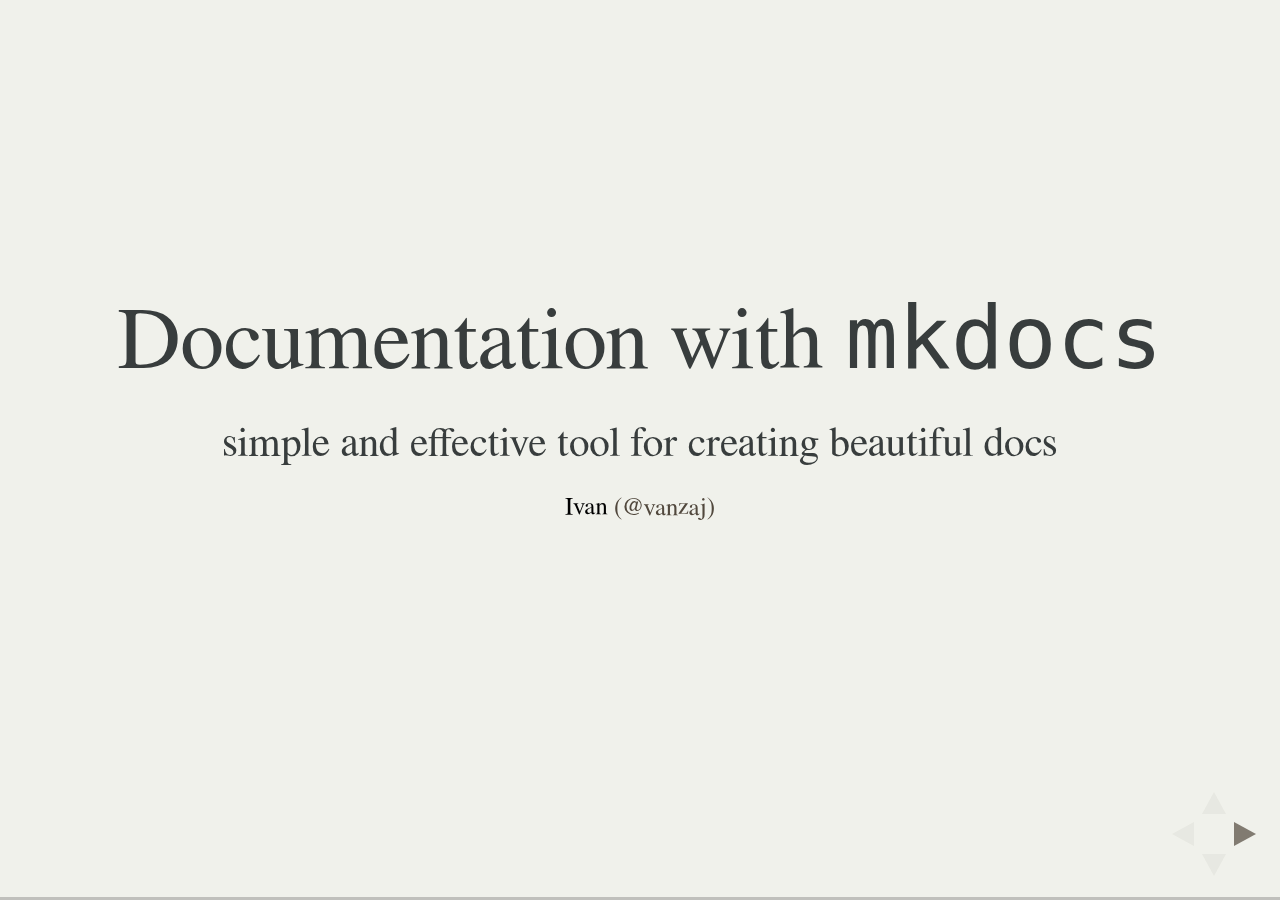
<file: index.html>
<!doctype html>
<html lang="en">

  <head>
    <meta charset="utf-8">

    <title>Documentation with mkdocs</title>

    <meta name="description" content="PyLadiesSG workshop on writing and managing docs using Markdown, mkdocs and git">
    <meta name="author" content="Ivan <@vanzaj>">

    <meta name="apple-mobile-web-app-capable" content="yes" />
    <meta name="apple-mobile-web-app-status-bar-style" content="black-translucent" />

    <meta name="viewport" content="width=device-width, initial-scale=1.0, maximum-scale=1.0, user-scalable=no, minimal-ui">

    <link rel="stylesheet" href="css/reveal.css">
    <link rel="stylesheet" href="css/custom.css">
    <link rel="stylesheet" href="css/theme/serif.css" id="theme">

    <!-- Code syntax highlighting -->
    <link rel="stylesheet" href="css/zenburn.css">

    <!-- Printing and PDF exports -->
    <script>
      var link = document.createElement( 'link' );
      link.rel = 'stylesheet';
      link.type = 'text/css';
      link.href = window.location.search.match( /print-pdf/gi ) ? 'css/print/pdf.css' : 'css/print/paper.css';
      document.getElementsByTagName( 'head' )[0].appendChild( link );
    </script>

    <!--[if lt IE 9]>
    <script src="js/html5shiv.js"></script>
    <![endif]-->
  </head>

  <body>

    <div class="reveal">

      <!-- Any section element inside of this container is displayed as a slide -->
      <div class="slides">
        <section>
          <h2>Documentation with <code>mkdocs</code></h2>
          <h4>simple and effective tool for creating beautiful docs</h4>
          <p>
          <small>Ivan <a href="http://github.com/vanzaj">(@vanzaj)</a></small>
          </p>
        </section>

        <section data-markdown>
          <script type="text/template">
            ## Plan

            1. why bother
            2. documentation as code
            3. getting started with `mkdocs`
            4. `git` 101
            5. more `mkdocs`
            6. publishing on github
          </script>
        </section>

        <section data-background="#222">
          <img src="img/djuna_barnes.jpg" class="stretch"
               alt="force feeding" >
        </section>

      <section>
        <section>
          <img src="img/wtf-per-min.png" class="stretch"
               alt="code quality measure" >
        </section>

        <section>
          <h4><a href="http://www.slideshare.net/coordt/documentation-driven-development">
              Documentation Driven Development</a></h4>
          <img src="img/ddd.png" class="stretch"
               alt="Documentation Driven Development">
        </section>

        <section>
          <h4>Readme Driven Development</h4>
          <img src="img/rdd.png" class="stretch"
               alt="Readme Driven Development">
        </section>

        <section data-markdown>
          <script type="text/template">
            #### [Ch. 2 of "Test Driven Development with Python"](http://chimera.labs.oreilly.com/books/1234000000754/)

                from selenium import webdriver

                browser = webdriver.Firefox()

                # Edith has heard about a cool new online to-do app. She goes
                # to check out its homepage
                browser.get('http://localhost:8000')

                # She notices the page title and header mention to-do lists
                assert 'To-Do' in browser.title

                # She is invited to enter a to-do item straight away

                # She types "Buy peacock feathers" into a text box (Edith's hobby
                # is tying fly-fishing lures)

                # When she hits enter, the page updates, and now the page lists
                # "1: Buy peacock feathers" as an item in a to-do list
                ...
          </script>
        </section>

        <section>
          <h3>Write Greate Documentation</h3>
          <table><tr>
              <td class="valign-middle">
                <img src="img/jkm-writing-docs.png" style="width: 95%"
                     alt="Jacob talking about docs writing">
              </td>
              <td class="valign-middle">
                <blockquote>
                  <p>"... great documentation is what drives developer adoption."</p>
                  <p><cite>&mdash; Jacob Kaplan-Moss</cite></p>
                </blockquote>
              </td>
            </tr></table>
        </section>

        <section>
          <h2>Django...</h2>
          &nbsp; <br />
          <ul>
            <li>~80,000 lines of Python</li>
            <li>~120,000 lines of English</li>
            <li>4x the length of the New Testament</li>
            <li>2x the length of Infinite Jest</li>
          </ul>
        </section>

        <section>
          <h2><a href="https://jacobian.org/writing/what-to-write/">What to write</a></h2>
          &nbsp; <br />
          <ul>
            <li>step-by-step tutorials</li>
            <li>overviews and topical guides</li>
            <li>low-level reference material</li>
          </ul>
          &nbsp;<br />
          <blockquote>
             Auto-generated documentation is almost worthless...
             most of the time it’s easier just to read the source than to navigate
             the bullshit that these autodoc tools produce.
          </blockquote>
        </section>

        <section>
          <a href="http://www.writethedocs.org">
          <img src="img/wtd-home.png" class="stretch"
               alt="Write the docs home page">
          </a>
        </section>
      </section>

      <section>
        <section>
          <a href="https://docs.python.org/">
          <img src="img/python-docs-sphinx.png" class="stretch"
                 alt="Python docs with Sphinx">
          </a>
        </section>

        <section>
          <a href="http://sphinx-doc.org">
          <img src="img/sphinx-home.png" class="stretch"
               alt="Sphinx project home page">
          </a>
        </section>

        <section>
          <a href="http://docutils.sourceforge.net/rst.html">
          <img src="img/rst-docutils.png" class="stretch"
               alt="ReStructuredText home page">
          </a>
        </section>

        <section>
          <a href="https://read-the-docs.readthedocs.org/">
          <img src="img/rtd-theme.png" class="stretch"
               alt="Read The Docs theme">
          </a>
        </section>

        <section>
          <a href="http://www.mkdocs.org">
          <img src="img/mkdocs-home.png" class="stretch"
               alt="MkDocs project home page">
          </a>
        </section>
      </section>

      <section>
        <section>
          <h2>Documentation as code</h2>
          <ul>
            <li>treat it as a separate project</li>
            <li>separate content from presentation</li>
            <li>must be under version control</li>
            <li>automate processing &amp; publishing steps</li>
          </ul>
        </section>

        <section>
          <a href="http://pugs.org.sg">
          <img src="img/pugs-github.png" class="stretch"
               alt="PUGS home page">
          </a>
        </section>
      </section>

      <section>
        <section data-markdown>
          <script type="text/template">
          ## Docs project setup

          Install

              $ mkvirtualenv aproj
              $ pip install mkdocs

          Initialize

              $ cd some/proj/dir
              $ mkdocs new aproj-docs

          Check

              $ cd aproj-docs
              $ mkdocs serve
              INFO    -  Building documentation...
              [I 150922 00:04:08 server:271] Serving on http://127.0.0.1:8000

          </script>
        </section>

        <section data-markdown>
          <script type="text/template">
          ## Structure

          * configuation file ([yaml](http://yaml.org/))
          * actual content inside `docs/` ([markdown](http://daringfireball.net/projects/markdown/))


              $ tree
              .
              ├── docs
              │   └── index.md
              └── mkdocs.yml

          </script>
        </section>

        <section data-markdown>
          <script type="text/template">
          ## Config file

              $ cat mkdocs.yml

              site_name: Fancy project
              theme: readthedocs
              pages:
                - Home: index.md
                - About: about.md
            </script>
        </section>

        <section data-markdown>
          <script type="text/template">
          ## Building

              $ mkdocs build
              $ tree -L 2
              .
              ├── docs
              │   ├── about.md
              │   └── index.md
              ├── mkdocs.yml
              └── site
                  ├── about
                  ├── css
                  ├── fonts
                  ├── img
                  ├── index.html
                  ├── js
                  ├── license
                  ├── mkdocs
                  ├── search.html
                  └── sitemap.xml
            </script>
        </section>

        <section>
          <h2>Things to try</h2>
          <ul>
            <li>files organization in subsections</li>
            <li>links to internal pages</li>
            <li>links to internal images</li>
          </ul>
        </section>
      </section>

      <section>
        <section>
          <img src="img/git_all_the_things.png" class="stretch"
               alt="GIT all the things">
        </section>
        <section>
          <a href="https://try.github.io/">
          <img src="img/try-git.png" class="stretch"
               alt="try git">
          </a>
        </section>
        <section data-markdown>
          <script type="text/template">
          ## Back to docs project

              $ cd $docs-proj
              $ ls
              docs       mkdocs.yml

              $ git init
              $ git add .
              $ git status
              $ git commit -m 'First commit'
          </script>
        </section>
        <section data-markdown>
          <script type="text/template">
          ## Publish on GitHub pages

              $ ssh -T git@github.com
              Hi vanzaj! You ve successfully authenticated...

              # create a new repo on github

              $ git remote add origin $repo_url
              $ git push -u origin master
              $ mkdocs gh-deploy

          </script>
        </section>
      </section>
      </div> <!-- .slides -->
    </div> <!-- .reveal -->

    <script src="js/head.min.js"></script>
    <script src="js/reveal.js"></script>
    <script>
      // Full list of configuration options available at:
      // https://github.com/hakimel/reveal.js#configuration
      Reveal.initialize({
        controls: true,
        progress: true,
        history: true,
        center: true,
        transition: 'slide', // none/fade/slide/convex/concave/zoom
        // Optional reveal.js plugins
        dependencies: [
          { src: 'js/classList.js', condition: function() { return !document.body.classList; } },
          { src: 'js/markdown/marked.js', condition: function() { return !!document.querySelector( '[data-markdown]' ); } },
          { src: 'js/markdown/markdown.js', condition: function() { return !!document.querySelector( '[data-markdown]' ); } },
          { src: 'js/highlight/highlight.js', async: true, condition: function() { return !!document.querySelector( 'pre code' ); }, callback: function() { hljs.initHighlightingOnLoad(); } },
          { src: 'js/zoom-js/zoom.js', async: true },
          { src: 'js/notes/notes.js', async: true }
        ]
      });
    </script>
  </body>
</html>
</file>
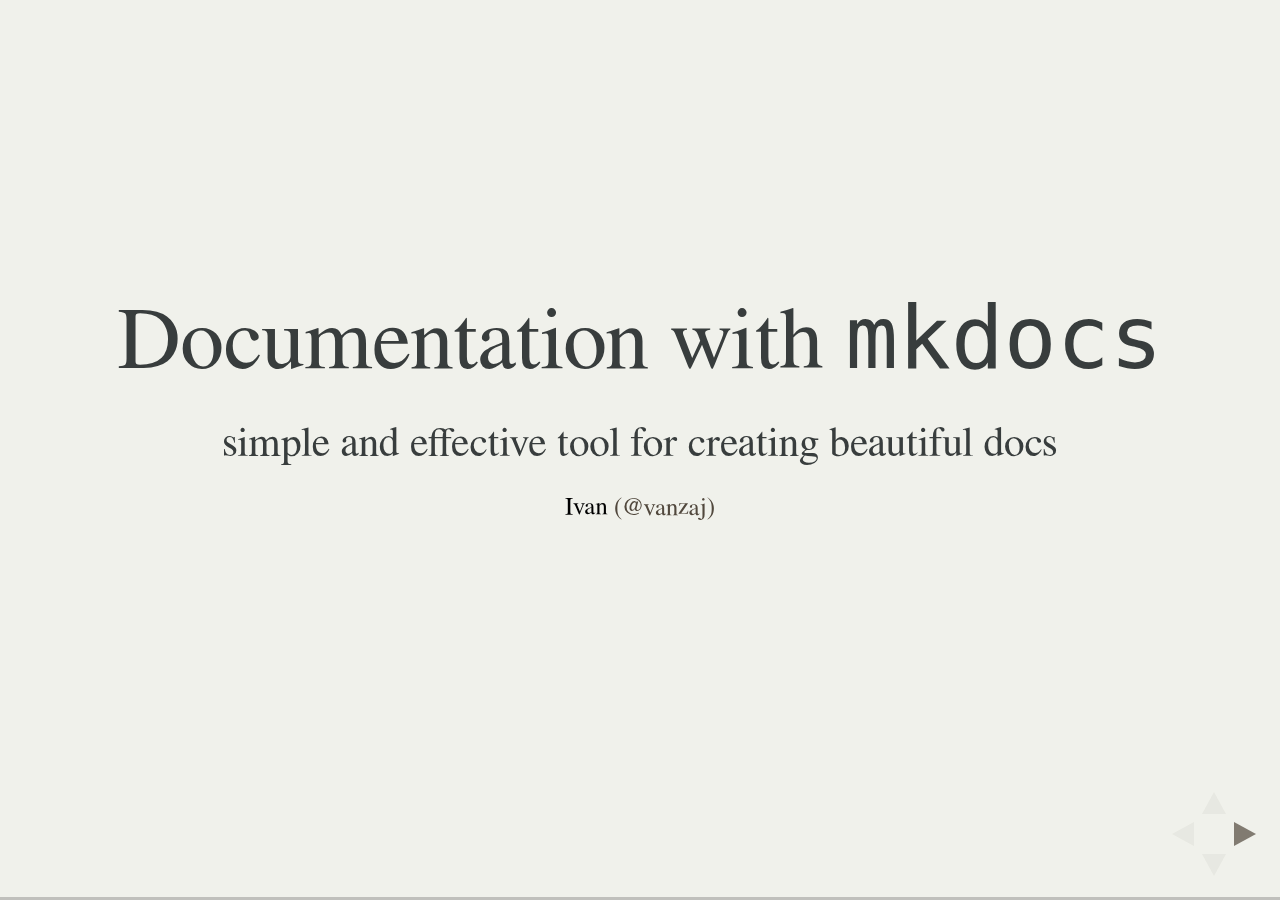
<file: slides/index.html>
<!doctype html>
<html lang="en">

  <head>
    <meta charset="utf-8">

    <title>Documentation with mkdocs</title>

    <meta name="description" content="PyLadiesSG workshop on writing and managing docs using Markdown, mkdocs and git">
    <meta name="author" content="Ivan <@vanzaj>">

    <meta name="apple-mobile-web-app-capable" content="yes" />
    <meta name="apple-mobile-web-app-status-bar-style" content="black-translucent" />

    <meta name="viewport" content="width=device-width, initial-scale=1.0, maximum-scale=1.0, user-scalable=no, minimal-ui">

    <link rel="stylesheet" href="css/reveal.css">
    <link rel="stylesheet" href="css/custom.css">
    <link rel="stylesheet" href="css/theme/serif.css" id="theme">

    <!-- Code syntax highlighting -->
    <link rel="stylesheet" href="css/zenburn.css">

    <!-- Printing and PDF exports -->
    <script>
      var link = document.createElement( 'link' );
      link.rel = 'stylesheet';
      link.type = 'text/css';
      link.href = window.location.search.match( /print-pdf/gi ) ? 'css/print/pdf.css' : 'css/print/paper.css';
      document.getElementsByTagName( 'head' )[0].appendChild( link );
    </script>

    <!--[if lt IE 9]>
    <script src="js/html5shiv.js"></script>
    <![endif]-->
  </head>

  <body>

    <div class="reveal">

      <!-- Any section element inside of this container is displayed as a slide -->
      <div class="slides">
        <section>
          <h2>Documentation with <code>mkdocs</code></h2>
          <h4>simple and effective tool for creating beautiful docs</h4>
          <p>
          <small>Ivan <a href="http://github.com/vanzaj">(@vanzaj)</a></small>
          </p>
        </section>

        <section data-markdown>
          <script type="text/template">
            ## Plan

            1. why bother
            2. documentation as code
            3. getting started with `mkdocs`
            4. `git` 101
            5. more `mkdocs`
            6. publishing on github
          </script>
        </section>

        <section data-background="#222">
          <img src="img/djuna_barnes.jpg" class="stretch"
               alt="force feeding" >
        </section>

      <section>
        <section>
          <img src="img/wtf-per-min.png" class="stretch"
               alt="code quality measure" >
        </section>

        <section>
          <h4><a href="http://www.slideshare.net/coordt/documentation-driven-development">
              Documentation Driven Development</a></h4>
          <img src="img/ddd.png" class="stretch"
               alt="Documentation Driven Development">
        </section>

        <section>
          <h4>Readme Driven Development</h4>
          <img src="img/rdd.png" class="stretch"
               alt="Readme Driven Development">
        </section>

        <section data-markdown>
          <script type="text/template">
            #### [Ch. 2 of "Test Driven Development with Python"](http://chimera.labs.oreilly.com/books/1234000000754/)

                from selenium import webdriver

                browser = webdriver.Firefox()

                # Edith has heard about a cool new online to-do app. She goes
                # to check out its homepage
                browser.get('http://localhost:8000')

                # She notices the page title and header mention to-do lists
                assert 'To-Do' in browser.title

                # She is invited to enter a to-do item straight away

                # She types "Buy peacock feathers" into a text box (Edith's hobby
                # is tying fly-fishing lures)

                # When she hits enter, the page updates, and now the page lists
                # "1: Buy peacock feathers" as an item in a to-do list
                ...
          </script>
        </section>

        <section>
          <h3>Write Greate Documentation</h3>
          <table><tr>
              <td class="valign-middle">
                <img src="img/jkm-writing-docs.png" style="width: 95%"
                     alt="Jacob talking about docs writing">
              </td>
              <td class="valign-middle">
                <blockquote>
                  <p>"... great documentation is what drives developer adoption."</p>
                  <p><cite>&mdash; Jacob Kaplan-Moss</cite></p>
                </blockquote>
              </td>
            </tr></table>
        </section>

        <section>
          <h2>Django...</h2>
          &nbsp; <br />
          <ul>
            <li>~80,000 lines of Python</li>
            <li>~120,000 lines of English</li>
            <li>4x the length of the New Testament</li>
            <li>2x the length of Infinite Jest</li>
          </ul>
        </section>

        <section>
          <h2><a href="https://jacobian.org/writing/what-to-write/">What to write</a></h2>
          &nbsp; <br />
          <ul>
            <li>step-by-step tutorials</li>
            <li>overviews and topical guides</li>
            <li>low-level reference material</li>
          </ul>
          &nbsp;<br />
          <blockquote>
             Auto-generated documentation is almost worthless...
             most of the time it’s easier just to read the source than to navigate
             the bullshit that these autodoc tools produce.
          </blockquote>
        </section>

        <section>
          <a href="http://www.writethedocs.org">
          <img src="img/wtd-home.png" class="stretch"
               alt="Write the docs home page">
          </a>
        </section>
      </section>

      <section>
        <section>
          <a href="https://docs.python.org/">
          <img src="img/python-docs-sphinx.png" class="stretch"
                 alt="Python docs with Sphinx">
          </a>
        </section>

        <section>
          <a href="http://sphinx-doc.org">
          <img src="img/sphinx-home.png" class="stretch"
               alt="Sphinx project home page">
          </a>
        </section>

        <section>
          <a href="http://docutils.sourceforge.net/rst.html">
          <img src="img/rst-docutils.png" class="stretch"
               alt="ReStructuredText home page">
          </a>
        </section>

        <section>
          <a href="https://read-the-docs.readthedocs.org/">
          <img src="img/rtd-theme.png" class="stretch"
               alt="Read The Docs theme">
          </a>
        </section>

        <section>
          <a href="http://www.mkdocs.org">
          <img src="img/mkdocs-home.png" class="stretch"
               alt="MkDocs project home page">
          </a>
        </section>
      </section>

      <section>
        <section>
          <h2>Documentation as code</h2>
          <ul>
            <li>treat it as a separate project</li>
            <li>separate content from presentation</li>
            <li>must be under version control</li>
            <li>automate processing &amp; publishing steps</li>
          </ul>
        </section>

        <section>
          <a href="http://pugs.org.sg">
          <img src="img/pugs-github.png" class="stretch"
               alt="PUGS home page">
          </a>
        </section>
      </section>

      <section>
        <section data-markdown>
          <script type="text/template">
          ## Docs project setup

          Install

              $ mkvirtualenv aproj
              $ pip install mkdocs

          Initialize

              $ cd some/proj/dir
              $ mkdocs new aproj-docs

          Check

              $ cd aproj-docs
              $ mkdocs serve
              INFO    -  Building documentation...
              [I 150922 00:04:08 server:271] Serving on http://127.0.0.1:8000

              (`control-c` to stop the server,
              `127.0.0.1` = [localhost](https://en.wikipedia.org/wiki/Localhost))
          </script>
        </section>

        <section data-markdown>
          <script type="text/template">
          ## Structure

          * configuation file ([yaml](http://yaml.org/))
          * actual content inside `docs` subdir ([markdown](http://daringfireball.net/projects/markdown/))


              $ tree
              .
              ├── docs
              │   └── index.md
              └── mkdocs.yml

          </script>
        </section>

        <section data-markdown>
          <script type="text/template">
          ## Config file

              $ cat mkdocs.yml

              site_name: Fancy project
              theme: readthedocs
              pages:
                - Home: index.md
                - About: about.md
            </script>
        </section>

        <section data-markdown>
          <script type="text/template">
          ## Building

              $ mkdocs build
              $ tree -L 2
              .
              ├── docs
              │   ├── about.md
              │   └── index.md
              ├── mkdocs.yml
              └── site
                  ├── about
                  ├── css
                  ├── fonts
                  ├── img
                  ├── index.html
                  ├── js
                  ├── license
                  ├── mkdocs
                  ├── search.html
                  └── sitemap.xml
            </script>
        </section>

        <section>
          <h2>Things to try</h2>
          <ul>
            <li>files organization in subsections</li>
            <li>links to internal pages</li>
            <li>links to internal images</li>
          </ul>
        </section>
      </section>

      <section>
        <section>
          <img src="img/git_all_the_things.png" class="stretch"
               alt="GIT all the things">
        </section>
        <section>
          <a href="https://try.github.io/">
          <img src="img/try-git.png" class="stretch"
               alt="try git">
          </a>
        </section>
        <section data-markdown>
          <script type="text/template">
          ## Back to docs project

              $ cd $docs-proj
              $ ls
              docs       mkdocs.yml

              $ git init
              $ git add .
              $ git status
              $ git commit -m 'First commit'
          </script>
        </section>
        <section data-markdown>
          <script type="text/template">
          ## Publish on GitHub pages

              $ ssh -T git@github.com
              Hi vanzaj! You ve successfully authenticated...

              # create a new repo on github

              $ git remote add origin $repo_url
              $ git push -u origin master
              $ mkdocs gh-deploy

          </script>
        </section>
      </section>
      </div> <!-- .slides -->
    </div> <!-- .reveal -->

    <script src="js/head.min.js"></script>
    <script src="js/reveal.js"></script>
    <script>
      // Full list of configuration options available at:
      // https://github.com/hakimel/reveal.js#configuration
      Reveal.initialize({
        controls: true,
        progress: true,
        history: true,
        center: true,
        transition: 'slide', // none/fade/slide/convex/concave/zoom
        // Optional reveal.js plugins
        dependencies: [
          { src: 'js/classList.js', condition: function() { return !document.body.classList; } },
          { src: 'js/markdown/marked.js', condition: function() { return !!document.querySelector( '[data-markdown]' ); } },
          { src: 'js/markdown/markdown.js', condition: function() { return !!document.querySelector( '[data-markdown]' ); } },
          { src: 'js/highlight/highlight.js', async: true, condition: function() { return !!document.querySelector( 'pre code' ); }, callback: function() { hljs.initHighlightingOnLoad(); } },
          { src: 'js/zoom-js/zoom.js', async: true },
          { src: 'js/notes/notes.js', async: true }
        ]
      });
    </script>
  </body>
</html>
</file>
<file: css/custom.css>
.reveal .align-left { text-align: left; }

.reveal .align-right { text-align: right; }

.reveal .valign-middle {
  height: 100%;
  vertical-align: middle;
}
</file>
<file: css/theme/serif.css>
/**
 * A simple theme for reveal.js presentations, similar
 * to the default theme. The accent color is brown.
 *
 * This theme is Copyright (C) 2012-2013 Owen Versteeg, http://owenversteeg.com - it is MIT licensed.
 */
.reveal a {
  line-height: 1.3em; }

/*********************************************
 * GLOBAL STYLES
 *********************************************/
body {
  background: #F0F1EB;
  background-color: #F0F1EB; }

.reveal {
  font-family: 'Palatino Linotype', 'Book Antiqua', Palatino, FreeSerif, serif;
  font-size: 36px;
  font-weight: normal;
  color: #000; }

::selection {
  color: #fff;
  background: #26351C;
  text-shadow: none; }

.reveal .slides > section, .reveal .slides > section > section {
  line-height: 1.3;
  font-weight: inherit; }

/*********************************************
 * HEADERS
 *********************************************/
.reveal h1, .reveal h2, .reveal h3, .reveal h4, .reveal h5, .reveal h6 {
  margin: 0 0 20px 0;
  color: #383D3D;
  font-family: 'Palatino Linotype', 'Book Antiqua', Palatino, FreeSerif, serif;
  font-weight: normal;
  line-height: 1.2;
  letter-spacing: normal;
  text-transform: none;
  text-shadow: none;
  word-wrap: break-word; }

.reveal h1 {
  font-size: 3.77em; }

.reveal h2 {
  font-size: 2.11em; }

.reveal h3 {
  font-size: 1.55em; }

.reveal h4 {
  font-size: 1em; }

.reveal h1 {
  text-shadow: none; }

/*********************************************
 * OTHER
 *********************************************/
.reveal p {
  margin: 20px 0;
  line-height: 1.3; }

/* Ensure certain elements are never larger than the slide itself */
.reveal img, .reveal video, .reveal iframe {
  max-width: 95%;
  max-height: 95%; }

.reveal strong, .reveal b {
  font-weight: bold; }

.reveal em {
  font-style: italic; }

.reveal ol, .reveal dl, .reveal ul {
  display: inline-block;
  text-align: left;
  margin: 0 0 0 1em; }

.reveal ol {
  list-style-type: decimal; }

.reveal ul {
  list-style-type: disc; }

.reveal ul ul {
  list-style-type: square; }

.reveal ul ul ul {
  list-style-type: circle; }

.reveal ul ul, .reveal ul ol, .reveal ol ol, .reveal ol ul {
  display: block;
  margin-left: 40px; }

.reveal dt {
  font-weight: bold; }

.reveal dd {
  margin-left: 40px; }

.reveal q, .reveal blockquote {
  quotes: none; }

.reveal blockquote {
  display: block;
  position: relative;
  width: 80%;
  margin: 20px auto;
  padding: 5px;
  font-style: italic;
  background: rgba(255, 255, 255, 0.05);
  box-shadow: 0px 0px 2px rgba(0, 0, 0, 0.2); }

.reveal blockquote p:first-child, .reveal blockquote p:last-child {
  display: inline-block; }

.reveal q {
  font-style: italic; }

.reveal pre {
  display: block;
  position: relative;
  width: 90%;
  margin: 20px auto;
  text-align: left;
  font-size: 0.55em;
  font-family: monospace;
  line-height: 1.2em;
  word-wrap: break-word;
  box-shadow: 0px 0px 6px rgba(0, 0, 0, 0.3); }

.reveal code {
  font-family: monospace; }

.reveal pre code {
  display: block;
  padding: 5px;
  overflow: auto;
  max-height: 400px;
  word-wrap: normal;
  background: #3F3F3F;
  color: #DCDCDC; }

.reveal table {
  margin: auto;
  border-collapse: collapse;
  border-spacing: 0; }

.reveal table th {
  font-weight: bold; }

.reveal table th, .reveal table td {
  text-align: left;
  padding: 0.2em 0.5em 0.2em 0.5em;
  border-bottom: 1px solid; }

.reveal table th[align="center"], .reveal table td[align="center"] {
  text-align: center; }

.reveal table th[align="right"], .reveal table td[align="right"] {
  text-align: right; }

.reveal table tr:last-child td {
  border-bottom: none; }

.reveal sup {
  vertical-align: super; }

.reveal sub {
  vertical-align: sub; }

.reveal small {
  display: inline-block;
  font-size: 0.6em;
  line-height: 1.2em;
  vertical-align: top; }

.reveal small * {
  vertical-align: top; }

/*********************************************
 * LINKS
 *********************************************/
.reveal a {
  color: #51483D;
  text-decoration: none;
  -webkit-transition: color 0.15s ease;
  -moz-transition: color 0.15s ease;
  transition: color 0.15s ease; }

.reveal a:hover {
  color: #8b7b69;
  text-shadow: none;
  border: none; }

.reveal .roll span:after {
  color: #fff;
  background: #25211c; }

/*********************************************
 * IMAGES
 *********************************************/
.reveal section img {
  margin: 15px 0px;
  background: rgba(255, 255, 255, 0.12);
  border: 1px solid #555; }
  
.reveal a img {
  -webkit-transition: all 0.15s linear;
  -moz-transition: all 0.15s linear;
  transition: all 0.15s linear; }

.reveal a:hover img {
  background: rgba(255, 255, 255, 0.2);
  border-color: #51483D;
  box-shadow: 0 0 20px rgba(0, 0, 0, 0.55); }

/*********************************************
 * NAVIGATION CONTROLS
 *********************************************/
.reveal .controls div.navigate-left, .reveal .controls div.navigate-left.enabled {
  border-right-color: #51483D; }

.reveal .controls div.navigate-right, .reveal .controls div.navigate-right.enabled {
  border-left-color: #51483D; }

.reveal .controls div.navigate-up, .reveal .controls div.navigate-up.enabled {
  border-bottom-color: #51483D; }

.reveal .controls div.navigate-down, .reveal .controls div.navigate-down.enabled {
  border-top-color: #51483D; }

.reveal .controls div.navigate-left.enabled:hover {
  border-right-color: #8b7b69; }

.reveal .controls div.navigate-right.enabled:hover {
  border-left-color: #8b7b69; }

.reveal .controls div.navigate-up.enabled:hover {
  border-bottom-color: #8b7b69; }

.reveal .controls div.navigate-down.enabled:hover {
  border-top-color: #8b7b69; }

/*********************************************
 * PROGRESS BAR
 *********************************************/
.reveal .progress {
  background: rgba(0, 0, 0, 0.2); }

.reveal .progress span {
  background: #51483D;
  -webkit-transition: width 800ms cubic-bezier(0.26, 0.86, 0.44, 0.985);
  -moz-transition: width 800ms cubic-bezier(0.26, 0.86, 0.44, 0.985);
  transition: width 800ms cubic-bezier(0.26, 0.86, 0.44, 0.985); }

/*********************************************
 * SLIDE NUMBER
 *********************************************/
.reveal .slide-number {
  color: #51483D; }
</file>
<file: css/zenburn.css>
/*

Zenburn style from voldmar.ru (c) Vladimir Epifanov <voldmar@voldmar.ru>
based on dark.css by Ivan Sagalaev

*/

.hljs {
  display: block; padding: 0.5em;
  background: #3F3F3F;
  color: #DCDCDC;
}

.hljs-keyword,
.hljs-tag,
.css .hljs-class,
.css .hljs-id,
.lisp .hljs-title,
.nginx .hljs-title,
.hljs-request,
.hljs-status,
.clojure .hljs-attribute {
  color: #E3CEAB;
}

.django .hljs-template_tag,
.django .hljs-variable,
.django .hljs-filter .hljs-argument {
  color: #DCDCDC;
}

.hljs-number,
.hljs-date {
  color: #8CD0D3;
}

.dos .hljs-envvar,
.dos .hljs-stream,
.hljs-variable,
.apache .hljs-sqbracket {
  color: #EFDCBC;
}

.dos .hljs-flow,
.diff .hljs-change,
.python .exception,
.python .hljs-built_in,
.hljs-literal,
.tex .hljs-special {
  color: #EFEFAF;
}

.diff .hljs-chunk,
.hljs-subst {
  color: #8F8F8F;
}

.dos .hljs-keyword,
.python .hljs-decorator,
.hljs-title,
.haskell .hljs-type,
.diff .hljs-header,
.ruby .hljs-class .hljs-parent,
.apache .hljs-tag,
.nginx .hljs-built_in,
.tex .hljs-command,
.hljs-prompt {
    color: #efef8f;
}

.dos .hljs-winutils,
.ruby .hljs-symbol,
.ruby .hljs-symbol .hljs-string,
.ruby .hljs-string {
  color: #DCA3A3;
}

.diff .hljs-deletion,
.hljs-string,
.hljs-tag .hljs-value,
.hljs-preprocessor,
.hljs-pragma,
.hljs-built_in,
.sql .hljs-aggregate,
.hljs-javadoc,
.smalltalk .hljs-class,
.smalltalk .hljs-localvars,
.smalltalk .hljs-array,
.css .hljs-rules .hljs-value,
.hljs-attr_selector,
.hljs-pseudo,
.apache .hljs-cbracket,
.tex .hljs-formula,
.coffeescript .hljs-attribute {
  color: #CC9393;
}

.hljs-shebang,
.diff .hljs-addition,
.hljs-comment,
.java .hljs-annotation,
.hljs-template_comment,
.hljs-pi,
.hljs-doctype {
  color: #7F9F7F;
}

.coffeescript .javascript,
.javascript .xml,
.tex .hljs-formula,
.xml .javascript,
.xml .vbscript,
.xml .css,
.xml .hljs-cdata {
  opacity: 0.5;
}
</file>
<file: slides/css/custom.css>
.reveal .align-left { text-align: left; }

.reveal .align-right { text-align: right; }

.reveal .valign-middle {
  height: 100%;
  vertical-align: middle;
}
</file>
<file: slides/css/theme/serif.css>
/**
 * A simple theme for reveal.js presentations, similar
 * to the default theme. The accent color is brown.
 *
 * This theme is Copyright (C) 2012-2013 Owen Versteeg, http://owenversteeg.com - it is MIT licensed.
 */
.reveal a {
  line-height: 1.3em; }

/*********************************************
 * GLOBAL STYLES
 *********************************************/
body {
  background: #F0F1EB;
  background-color: #F0F1EB; }

.reveal {
  font-family: 'Palatino Linotype', 'Book Antiqua', Palatino, FreeSerif, serif;
  font-size: 36px;
  font-weight: normal;
  color: #000; }

::selection {
  color: #fff;
  background: #26351C;
  text-shadow: none; }

.reveal .slides > section, .reveal .slides > section > section {
  line-height: 1.3;
  font-weight: inherit; }

/*********************************************
 * HEADERS
 *********************************************/
.reveal h1, .reveal h2, .reveal h3, .reveal h4, .reveal h5, .reveal h6 {
  margin: 0 0 20px 0;
  color: #383D3D;
  font-family: 'Palatino Linotype', 'Book Antiqua', Palatino, FreeSerif, serif;
  font-weight: normal;
  line-height: 1.2;
  letter-spacing: normal;
  text-transform: none;
  text-shadow: none;
  word-wrap: break-word; }

.reveal h1 {
  font-size: 3.77em; }

.reveal h2 {
  font-size: 2.11em; }

.reveal h3 {
  font-size: 1.55em; }

.reveal h4 {
  font-size: 1em; }

.reveal h1 {
  text-shadow: none; }

/*********************************************
 * OTHER
 *********************************************/
.reveal p {
  margin: 20px 0;
  line-height: 1.3; }

/* Ensure certain elements are never larger than the slide itself */
.reveal img, .reveal video, .reveal iframe {
  max-width: 95%;
  max-height: 95%; }

.reveal strong, .reveal b {
  font-weight: bold; }

.reveal em {
  font-style: italic; }

.reveal ol, .reveal dl, .reveal ul {
  display: inline-block;
  text-align: left;
  margin: 0 0 0 1em; }

.reveal ol {
  list-style-type: decimal; }

.reveal ul {
  list-style-type: disc; }

.reveal ul ul {
  list-style-type: square; }

.reveal ul ul ul {
  list-style-type: circle; }

.reveal ul ul, .reveal ul ol, .reveal ol ol, .reveal ol ul {
  display: block;
  margin-left: 40px; }

.reveal dt {
  font-weight: bold; }

.reveal dd {
  margin-left: 40px; }

.reveal q, .reveal blockquote {
  quotes: none; }

.reveal blockquote {
  display: block;
  position: relative;
  width: 80%;
  margin: 20px auto;
  padding: 5px;
  font-style: italic;
  background: rgba(255, 255, 255, 0.05);
  box-shadow: 0px 0px 2px rgba(0, 0, 0, 0.2); }

.reveal blockquote p:first-child, .reveal blockquote p:last-child {
  display: inline-block; }

.reveal q {
  font-style: italic; }

.reveal pre {
  display: block;
  position: relative;
  width: 90%;
  margin: 20px auto;
  text-align: left;
  font-size: 0.55em;
  font-family: monospace;
  line-height: 1.2em;
  word-wrap: break-word;
  box-shadow: 0px 0px 6px rgba(0, 0, 0, 0.3); }

.reveal code {
  font-family: monospace; }

.reveal pre code {
  display: block;
  padding: 5px;
  overflow: auto;
  max-height: 400px;
  word-wrap: normal;
  background: #3F3F3F;
  color: #DCDCDC; }

.reveal table {
  margin: auto;
  border-collapse: collapse;
  border-spacing: 0; }

.reveal table th {
  font-weight: bold; }

.reveal table th, .reveal table td {
  text-align: left;
  padding: 0.2em 0.5em 0.2em 0.5em;
  border-bottom: 1px solid; }

.reveal table th[align="center"], .reveal table td[align="center"] {
  text-align: center; }

.reveal table th[align="right"], .reveal table td[align="right"] {
  text-align: right; }

.reveal table tr:last-child td {
  border-bottom: none; }

.reveal sup {
  vertical-align: super; }

.reveal sub {
  vertical-align: sub; }

.reveal small {
  display: inline-block;
  font-size: 0.6em;
  line-height: 1.2em;
  vertical-align: top; }

.reveal small * {
  vertical-align: top; }

/*********************************************
 * LINKS
 *********************************************/
.reveal a {
  color: #51483D;
  text-decoration: none;
  -webkit-transition: color 0.15s ease;
  -moz-transition: color 0.15s ease;
  transition: color 0.15s ease; }

.reveal a:hover {
  color: #8b7b69;
  text-shadow: none;
  border: none; }

.reveal .roll span:after {
  color: #fff;
  background: #25211c; }

/*********************************************
 * IMAGES
 *********************************************/
.reveal section img {
  margin: 15px 0px;
  background: rgba(255, 255, 255, 0.12);
  border: 1px solid #555; }
  
.reveal a img {
  -webkit-transition: all 0.15s linear;
  -moz-transition: all 0.15s linear;
  transition: all 0.15s linear; }

.reveal a:hover img {
  background: rgba(255, 255, 255, 0.2);
  border-color: #51483D;
  box-shadow: 0 0 20px rgba(0, 0, 0, 0.55); }

/*********************************************
 * NAVIGATION CONTROLS
 *********************************************/
.reveal .controls div.navigate-left, .reveal .controls div.navigate-left.enabled {
  border-right-color: #51483D; }

.reveal .controls div.navigate-right, .reveal .controls div.navigate-right.enabled {
  border-left-color: #51483D; }

.reveal .controls div.navigate-up, .reveal .controls div.navigate-up.enabled {
  border-bottom-color: #51483D; }

.reveal .controls div.navigate-down, .reveal .controls div.navigate-down.enabled {
  border-top-color: #51483D; }

.reveal .controls div.navigate-left.enabled:hover {
  border-right-color: #8b7b69; }

.reveal .controls div.navigate-right.enabled:hover {
  border-left-color: #8b7b69; }

.reveal .controls div.navigate-up.enabled:hover {
  border-bottom-color: #8b7b69; }

.reveal .controls div.navigate-down.enabled:hover {
  border-top-color: #8b7b69; }

/*********************************************
 * PROGRESS BAR
 *********************************************/
.reveal .progress {
  background: rgba(0, 0, 0, 0.2); }

.reveal .progress span {
  background: #51483D;
  -webkit-transition: width 800ms cubic-bezier(0.26, 0.86, 0.44, 0.985);
  -moz-transition: width 800ms cubic-bezier(0.26, 0.86, 0.44, 0.985);
  transition: width 800ms cubic-bezier(0.26, 0.86, 0.44, 0.985); }

/*********************************************
 * SLIDE NUMBER
 *********************************************/
.reveal .slide-number {
  color: #51483D; }
</file>
<file: slides/css/zenburn.css>
/*

Zenburn style from voldmar.ru (c) Vladimir Epifanov <voldmar@voldmar.ru>
based on dark.css by Ivan Sagalaev

*/

.hljs {
  display: block; padding: 0.5em;
  background: #3F3F3F;
  color: #DCDCDC;
}

.hljs-keyword,
.hljs-tag,
.css .hljs-class,
.css .hljs-id,
.lisp .hljs-title,
.nginx .hljs-title,
.hljs-request,
.hljs-status,
.clojure .hljs-attribute {
  color: #E3CEAB;
}

.django .hljs-template_tag,
.django .hljs-variable,
.django .hljs-filter .hljs-argument {
  color: #DCDCDC;
}

.hljs-number,
.hljs-date {
  color: #8CD0D3;
}

.dos .hljs-envvar,
.dos .hljs-stream,
.hljs-variable,
.apache .hljs-sqbracket {
  color: #EFDCBC;
}

.dos .hljs-flow,
.diff .hljs-change,
.python .exception,
.python .hljs-built_in,
.hljs-literal,
.tex .hljs-special {
  color: #EFEFAF;
}

.diff .hljs-chunk,
.hljs-subst {
  color: #8F8F8F;
}

.dos .hljs-keyword,
.python .hljs-decorator,
.hljs-title,
.haskell .hljs-type,
.diff .hljs-header,
.ruby .hljs-class .hljs-parent,
.apache .hljs-tag,
.nginx .hljs-built_in,
.tex .hljs-command,
.hljs-prompt {
    color: #efef8f;
}

.dos .hljs-winutils,
.ruby .hljs-symbol,
.ruby .hljs-symbol .hljs-string,
.ruby .hljs-string {
  color: #DCA3A3;
}

.diff .hljs-deletion,
.hljs-string,
.hljs-tag .hljs-value,
.hljs-preprocessor,
.hljs-pragma,
.hljs-built_in,
.sql .hljs-aggregate,
.hljs-javadoc,
.smalltalk .hljs-class,
.smalltalk .hljs-localvars,
.smalltalk .hljs-array,
.css .hljs-rules .hljs-value,
.hljs-attr_selector,
.hljs-pseudo,
.apache .hljs-cbracket,
.tex .hljs-formula,
.coffeescript .hljs-attribute {
  color: #CC9393;
}

.hljs-shebang,
.diff .hljs-addition,
.hljs-comment,
.java .hljs-annotation,
.hljs-template_comment,
.hljs-pi,
.hljs-doctype {
  color: #7F9F7F;
}

.coffeescript .javascript,
.javascript .xml,
.tex .hljs-formula,
.xml .javascript,
.xml .vbscript,
.xml .css,
.xml .hljs-cdata {
  opacity: 0.5;
}
</file>
